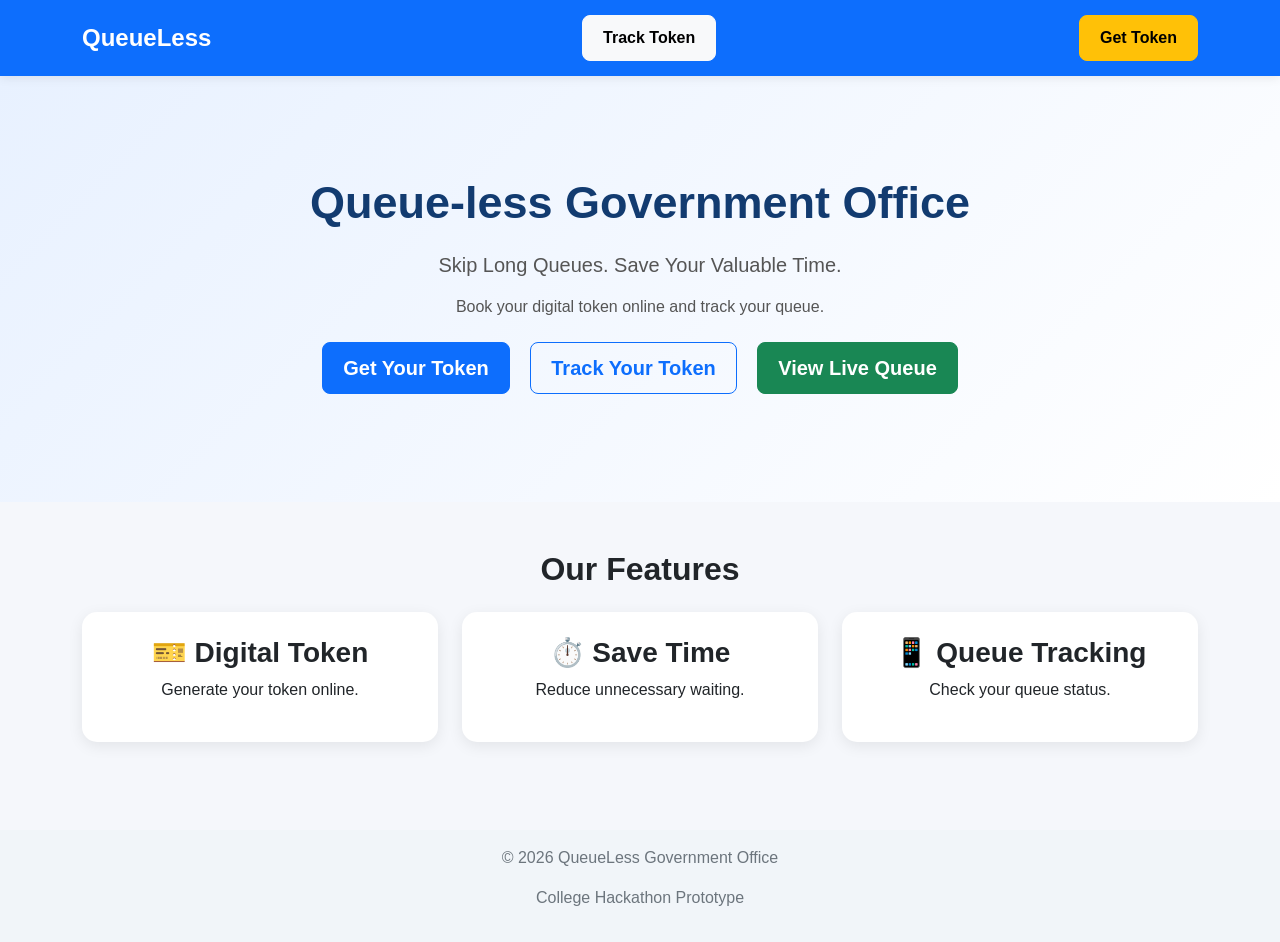
<file: index.html>
<!DOCTYPE html>
<html lang="en">

<head>
    <meta charset="UTF-8">
    <meta name="viewport" content="width=device-width, initial-scale=1.0">

    <title>QueueLess Government Office</title>

    <!-- Bootstrap CSS -->
    <link href="https://cdn.jsdelivr.net/npm/bootstrap@5.3.3/dist/css/bootstrap.min.css"
          rel="stylesheet">

    <!-- Custom CSS -->
    <link rel="stylesheet" href="css/style.css">
</head>

<body>

    <!-- Navigation Bar -->
    <nav class="navbar navbar-dark bg-primary">
        <div class="container">

            <a class="navbar-brand fw-bold" href="index.html">
                QueueLess
            </a>
            <a href="track_token.php" class="btn btn-light me-2">
    Track Token
</a>

            <a href="services.html" class="btn btn-warning">
                Get Token
            </a>

        </div>
    </nav>

    <!-- Homepage -->
    <section class="hero-section text-center">

        <div class="container">

            <h1 class="fw-bold">
                Queue-less Government Office
            </h1>

            <p class="lead">
                Skip Long Queues. Save Your Valuable Time.
            </p>

            <p>
                Book your digital token online and track your queue.
            </p>

            <a href="services.html" class="btn btn-primary btn-lg">
                Get Your Token
            </a>

            <a href="track_token.php"
   class="btn btn-outline-primary btn-lg">
    Track Your Token
</a>
<a href="live_queue.php" class="btn btn-success btn-lg">
    View Live Queue
</a>
        </div>

    </section>

    <!-- Features -->
    <section class="container py-5">

        <h2 class="text-center mb-4">
            Our Features
        </h2>

        <div class="row g-4">

            <div class="col-md-4">
                <div class="card p-4 text-center h-100">
                    <h3>🎫 Digital Token</h3>
                    <p>Generate your token online.</p>
                </div>
            </div>

            <div class="col-md-4">
                <div class="card p-4 text-center h-100">
                    <h3>⏱️ Save Time</h3>
                    <p>Reduce unnecessary waiting.</p>
                </div>
            </div>

            <div class="col-md-4">
                <div class="card p-4 text-center h-100">
                    <h3>📱 Queue Tracking</h3>
                    <p>Check your queue status.</p>
                </div>
            </div>

        </div>

    </section>

    <!-- Footer -->
    <footer class="text-center py-3">
        <p>© 2026 QueueLess Government Office</p>
        <p>College Hackathon Prototype</p>
    </footer>

</body>

</html>
</file>
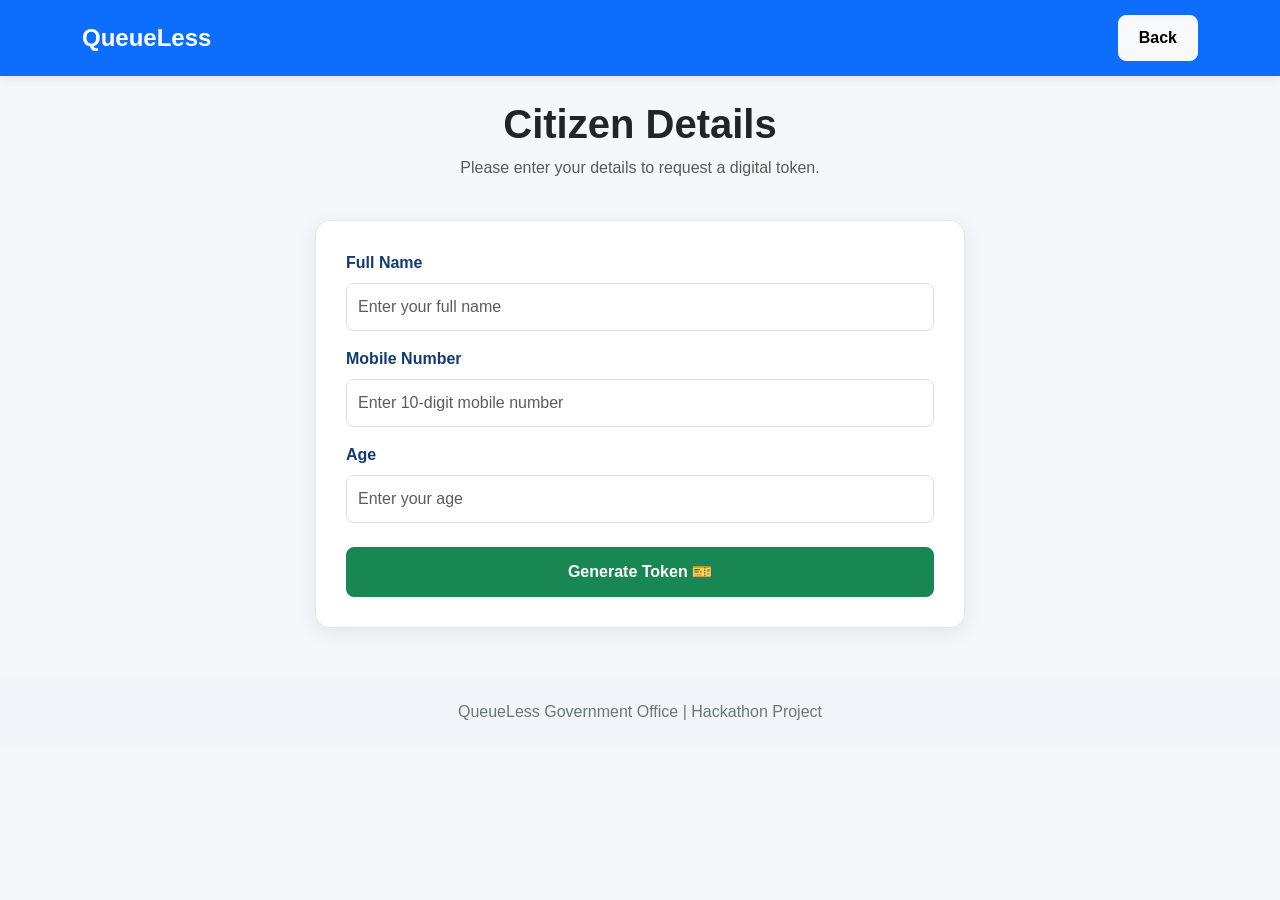
<file: citizen.html>
<!DOCTYPE html>
<html lang="en">

<head>
    <meta charset="UTF-8">
    <meta name="viewport" content="width=device-width, initial-scale=1.0">

    <title>Citizen Details | QueueLess</title>

    <!-- Bootstrap CSS -->
    <link href="https://cdn.jsdelivr.net/npm/bootstrap@5.3.3/dist/css/bootstrap.min.css" rel="stylesheet">

    <!-- Custom CSS -->
    <link rel="stylesheet" href="css/style.css">
</head>

<body>

    <!-- Navigation Bar -->
    <nav class="navbar navbar-dark bg-primary">
        <div class="container">
            <a class="navbar-brand fw-bold" href="index.html">
                QueueLess
            </a>

            <a href="services.html" class="btn btn-light">
                Back
            </a>
        </div>
    </nav>

    <!-- Heading -->
    <section class="container text-center py-4">
        <h1 class="fw-bold">Citizen Details</h1>

        <p class="text-muted">
            Please enter your details to request a digital token.
        </p>
    </section>

    <!-- Citizen Form -->
    <section class="container">

        <div class="form-card">

            <form id="citizenForm" action="save_citizen.php" method="POST">

                <!-- Hidden Office ID -->
                <input type="hidden" name="office_id" id="office_id">

                <!-- Hidden Service ID -->
                <input type="hidden" name="service_id" id="service_id">

                <!-- Full Name -->
                <div class="mb-3">
                    <label for="name" class="form-label fw-bold">
                        Full Name
                    </label>

                    <input
                        type="text"
                        id="name"
                        name="full_name"
                        class="form-control"
                        placeholder="Enter your full name"
                        maxlength="100"
                        required>
                </div>

                <!-- Mobile Number -->
                <div class="mb-3">
                    <label for="mobile" class="form-label fw-bold">
                        Mobile Number
                    </label>

                    <input
                        type="tel"
                        id="mobile"
                        name="mobile_number"
                        class="form-control"
                        placeholder="Enter 10-digit mobile number"
                        pattern="[0-9]{10}"
                        maxlength="10"
                        inputmode="numeric"
                        required>
                </div>

                <!-- Age -->
                <div class="mb-4">
                    <label for="age" class="form-label fw-bold">
                        Age
                    </label>

                    <input
                        type="number"
                        id="age"
                        name="age"
                        class="form-control"
                        placeholder="Enter your age"
                        min="1"
                        max="120"
                        required>
                </div>

                <!-- Submit Button -->
                <button type="submit" class="btn btn-success w-100">
                    Generate Token 🎫
                </button>

            </form>

        </div>
    </section>

    <!-- Footer -->
    <footer class="text-center py-4 mt-5">
        <p class="mb-0">
            QueueLess Government Office | Hackathon Project
        </p>
    </footer>

    <!-- JavaScript -->
    <script>
        document.addEventListener("DOMContentLoaded", function () {

            const selectedOffice = localStorage.getItem("selectedOffice");
            const selectedService = localStorage.getItem("selectedService");

            const officeField = document.getElementById("office_id");
            const serviceField = document.getElementById("service_id");

            officeField.value = selectedOffice || "";
            serviceField.value = selectedService || "";

            console.log("Office ID:", officeField.value);
            console.log("Service ID:", serviceField.value);

        });
    </script>

</body>
</html>
</file>
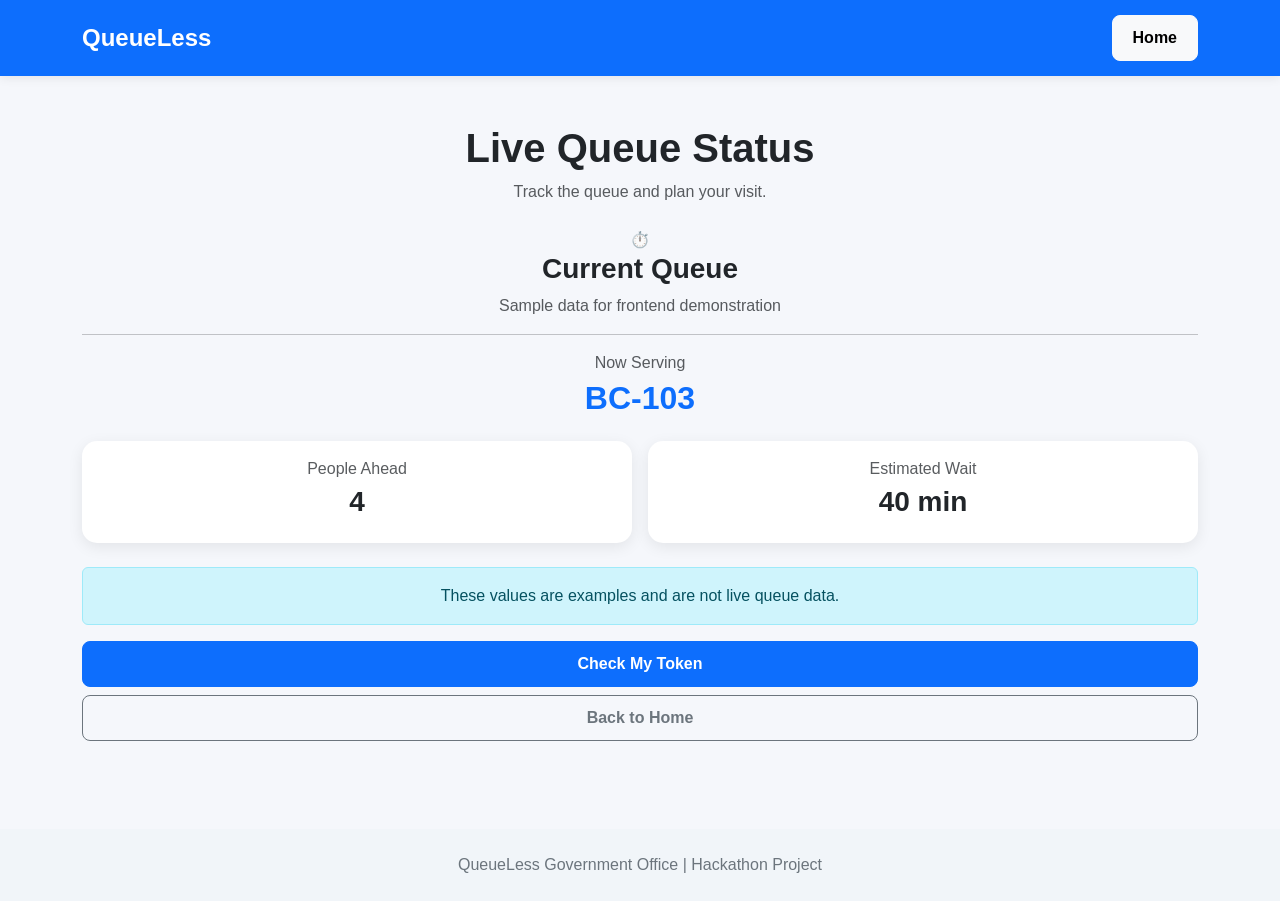
<file: queue.html>
<!DOCTYPE html>
<html lang="en">

<head>
    <meta charset="UTF-8">
    <meta name="viewport" content="width=device-width, initial-scale=1.0">

    <title>Queue Status | QueueLess</title>

    <!-- Bootstrap CSS -->
    <link
        href="https://cdn.jsdelivr.net/npm/bootstrap@5.3.3/dist/css/bootstrap.min.css"
        rel="stylesheet">

    <!-- Custom CSS -->
    <link rel="stylesheet" href="css/style.css">
</head>

<body>

    <!-- Navigation Bar -->
    <nav class="navbar navbar-dark bg-primary">
        <div class="container">

            <a class="navbar-brand fw-bold" href="index.html">
                QueueLess
            </a>

            <a href="index.html" class="btn btn-light">
                Home
            </a>

        </div>
    </nav>


    <!-- Queue Status -->
    <main class="container py-5">

        <div class="text-center mb-4">

            <h1 class="fw-bold">Live Queue Status</h1>

            <p class="text-muted">
                Track the queue and plan your visit.
            </p>

        </div>


        <div class="token-card text-center">

            <div class="feature-icon">⏱️</div>

            <h3 class="fw-bold">Current Queue</h3>

            <p class="text-muted">
                Sample data for frontend demonstration
            </p>

            <hr>


            <!-- Currently Serving -->
            <div class="mb-4">

                <p class="text-muted mb-1">Now Serving</p>

                <h2 class="text-primary fw-bold" id="nowServing">
                    BC-103
                </h2>

            </div>


            <!-- People Ahead -->
            <div class="row g-3">

                <div class="col-6">

                    <div class="card p-3">

                        <p class="text-muted mb-1">
                            People Ahead
                        </p>

                        <h3 id="peopleAhead">4</h3>

                    </div>

                </div>


                <!-- Waiting Time -->
                <div class="col-6">

                    <div class="card p-3">

                        <p class="text-muted mb-1">
                            Estimated Wait
                        </p>

                        <h3 id="waitingTime">40 min</h3>

                    </div>

                </div>

            </div>


            <div class="alert alert-info mt-4">

                These values are examples and are not live queue data.

            </div>


            <a href="check-token.html" class="btn btn-primary w-100 mb-2">
                Check My Token
            </a>

            <a href="index.html" class="btn btn-outline-secondary w-100">
                Back to Home
            </a>

        </div>

    </main>


    <!-- Footer -->
    <footer class="text-center py-4">

        <p class="mb-0">
            QueueLess Government Office | Hackathon Project
        </p>

    </footer>

</body>

</html>
</file>
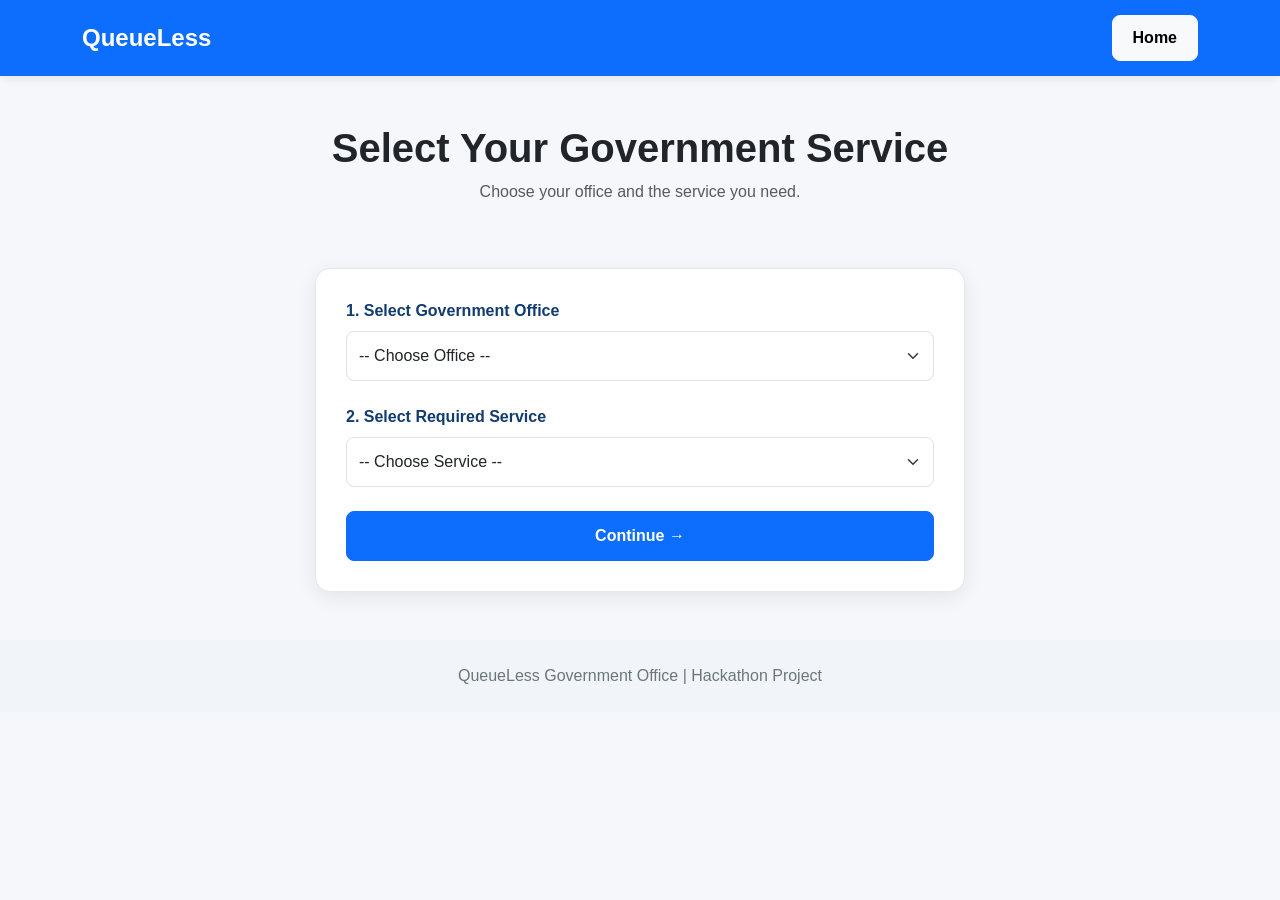
<file: services.html>
<!DOCTYPE html>
<html lang="en">

<head>
    <meta charset="UTF-8">
    <meta name="viewport" content="width=device-width, initial-scale=1.0">

    <title>Select Government Service</title>

    <!-- Bootstrap CSS -->
    <link
        href="https://cdn.jsdelivr.net/npm/bootstrap@5.3.3/dist/css/bootstrap.min.css"
        rel="stylesheet">

    <!-- Custom CSS -->
    <link rel="stylesheet" href="css/style.css">
</head>

<body>

    <!-- Navigation Bar -->
    <nav class="navbar navbar-dark bg-primary">

        <div class="container">

            <a class="navbar-brand fw-bold" href="index.html">
                QueueLess
            </a>

            <a href="index.html" class="btn btn-light">
                Home
            </a>

        </div>

    </nav>


    <!-- Page Heading -->
    <section class="container text-center py-5">

        <h1 class="fw-bold">Select Your Government Service</h1>

        <p class="text-muted">
            Choose your office and the service you need.
        </p>

    </section>


    <!-- Service Selection Form -->
    <section class="container">

        <div class="form-card">

            <form id="serviceForm">

                <!-- Government Office -->
                <div class="mb-4">

                    <label for="office" class="form-label fw-bold">
                        1. Select Government Office
                    </label>

                   <select id="office" class="form-select" required>
    <option value="">-- Choose Office --</option>
    <option value="1">Municipal Corporation</option>
    <option value="2">Collector Office</option>
    <option value="3">Mamlatdar Office</option>
</select>

                </div>


                <!-- Government Service -->
                <div class="mb-4">

                    <label for="service" class="form-label fw-bold">
                        2. Select Required Service
                    </label>

                   <select id="service" class="form-select" required>
    <option value="">-- Choose Service --</option>
</select>

                </div>


                <!-- Continue Button -->
                <button type="submit" class="btn btn-primary w-100">
                    Continue →
                </button>

            </form>

        </div>

    </section>


    <!-- Footer -->
    <footer class="text-center py-4 mt-5">

        <p class="mb-0">
            QueueLess Government Office | Hackathon Project
        </p>

    </footer>


    <!-- JavaScript -->
    <script>
document.addEventListener("DOMContentLoaded", function () {

    const office = document.getElementById("office");
    const service = document.getElementById("service");
    const form = document.getElementById("serviceForm");

    const services = {
        "1": [
            { id: "1", name: "Birth Certificate" }
        ],
        "2": [
            { id: "2", name: "Income Certificate" }
        ],
        "3": [
            { id: "3", name: "Caste Certificate" },
            { id: "4", name: "Residence Certificate" }
        ]
    };

    office.addEventListener("change", function () {

        service.innerHTML = '<option value="">-- Choose Service --</option>';

        const selectedServices = services[office.value] || [];

        selectedServices.forEach(function (item) {
            const option = document.createElement("option");
            option.value = item.id;
            option.textContent = item.name;
            service.appendChild(option);
        });

    });

    form.addEventListener("submit", function (event) {

        event.preventDefault();

        if (!office.value || !service.value) {
            alert("Please select office and service.");
            return;
        }

        localStorage.setItem("selectedOffice", office.value);
        localStorage.setItem("selectedService", service.value);

        window.location.href = "citizen.html";

    });

});
</script>

</body>

</html>
</file>
<file: css/style.css>
body {
    margin: 0;
    font-family: Arial, sans-serif;
    background-color: #ffffff;
    color: #1f2937;
}

.navbar {
    padding: 15px 0;
}

.hero-section {
    padding: 100px 20px;
    background: linear-gradient(135deg, #e8f1ff, #ffffff);
}

.hero-section h1 {
    color: #123b70;
    font-size: 45px;
    margin-bottom: 20px;
}

.hero-section p {
    color: #555555;
    margin-bottom: 15px;
}

.hero-section .btn {
    margin: 8px;
}

.card {
    border: none;
    border-radius: 15px;
    box-shadow: 0 4px 15px rgba(0, 0, 0, 0.08);
}

footer {
    background-color: #f1f5f9;
    color: #555555;
}

@media (max-width: 576px) {
    .hero-section {
        padding: 60px 15px;
    }

    .hero-section h1 {
        font-size: 32px;
    }
}
/* Service Selection Page */

.form-card {
    max-width: 650px;
    margin: 0 auto;
    padding: 35px;
    background-color: #ffffff;
    border: 1px solid #e5e7eb;
    border-radius: 16px;
    box-shadow: 0 5px 20px rgba(0, 0, 0, 0.08);
}

.form-card .form-label {
    color: #123b70;
}

.form-card .form-select {
    padding: 12px;
    border-radius: 8px;
}

.form-card button {
    padding: 12px;
    font-weight: bold;
}

@media (max-width: 576px) {

    .form-card {
        padding: 20px;
        margin: 0 10px;
    }

}
/* General Website Styling */
body {
    font-family: 'Segoe UI', Arial, sans-serif;
    background-color: #f5f7fb;
    color: #212529;
    margin: 0;
}

/* Navbar */
.navbar {
    box-shadow: 0 2px 10px rgba(0, 0, 0, 0.08);
}

.navbar-brand {
    font-size: 24px;
    font-weight: bold;
}

/* Main Heading */
h1, h2, h3 {
    font-weight: 700;
}

/* Cards */
.card {
    border: none;
    border-radius: 15px;
    transition: transform 0.3s ease, box-shadow 0.3s ease;
}

.card:hover {
    transform: translateY(-5px);
    box-shadow: 0 8px 20px rgba(0, 0, 0, 0.12);
}

/* Forms */
.form-card {
    background-color: white;
    border-radius: 15px;
    padding: 30px;
    box-shadow: 0 5px 20px rgba(0, 0, 0, 0.08);
}

/* Input Fields */
.form-control,
.form-select {
    border-radius: 8px;
    padding: 11px;
}

.form-control:focus,
.form-select:focus {
    border-color: #0d6efd;
    box-shadow: 0 0 0 0.2rem rgba(13, 110, 253, 0.15);
}

/* Buttons */
.btn {
    border-radius: 8px;
    padding: 10px 20px;
    font-weight: 600;
}

/* Footer */
footer {
    margin-top: 40px;
    padding: 20px;
    text-align: center;
    color: #6c757d;
}

/* Mobile Responsive */
@media (max-width: 768px) {
    .form-card {
        padding: 20px;
    }

    .navbar-brand {
        font-size: 20px;
    }
}
/* Step 10: Responsive Design */

/* Images should fit their containers */
img {
    max-width: 100%;
    height: auto;
}

/* Prevent horizontal scrolling */
html,
body {
    max-width: 100%;
    overflow-x: hidden;
}

/* Make forms fit the screen */
.form-card {
    width: 100%;
    max-width: 650px;
    margin-left: auto;
    margin-right: auto;
}

/* Responsive headings and spacing */
@media (max-width: 768px) {
    h1 {
        font-size: 28px;
    }

    h2 {
        font-size: 24px;
    }

    h3 {
        font-size: 20px;
    }

    .container {
        padding-left: 15px;
        padding-right: 15px;
    }

    .btn {
        max-width: 100%;
        white-space: normal;
    }

    .form-card {
        padding: 20px;
    }
}

/* Extra-small mobile screens */
@media (max-width: 480px) {
    h1 {
        font-size: 24px;
    }

    .navbar-brand {
        font-size: 18px;
    }

    .form-card {
        padding: 15px;
    }
}
</file>
